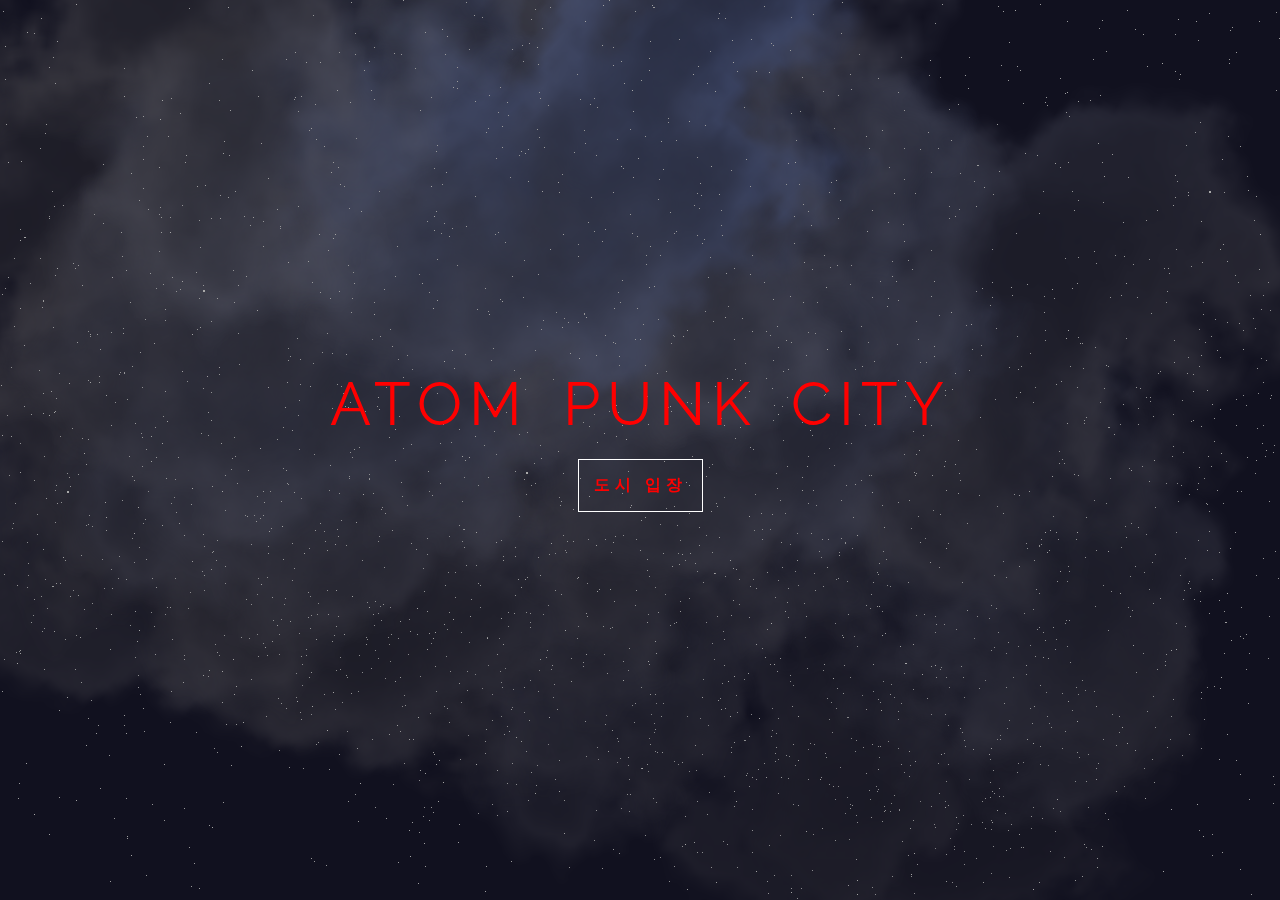
<file: index.html>
<!DOCTYPE html>
<html lang="ko">

<head>
  <meta charset="UTF-8">
  <meta http-equiv="X-UA-Compatible" content="IE=edge">
  <meta name="viewport" content="width=device-width, initial-scale=1.0">
  <meta name="description" content="이 사이트에 대한 구체적인 소개를 적으시면 됩니다.">
  <meta name="author" content="이 페이지의 저자로서 이니셜이나 머릿말 정도를 적으세요, 이름이나 이니셜을 적으세요.">
  <meta name="generator" content="제작도구에 대한 설명을 적으세요.">
  <title>ATOM PUNK CITY</title>
  <meta property="og:type" content="website" />
  <meta property="og:site_name" content="ATOM PUNK CITY" />
  <meta property="og:title" content="타이틀 이름을 적으세요." />
  <meta property="og:description" content="자신의 사이트에 대한 세부 설명을 적으세요." />
  <meta property="og:image" content="./images/name_seo.jpg" />
  <!-- 아텐츠주소 대신 자신의 웹페이지 주소로 바꾸세요 -->
  <meta property="og:url" content="https://atompunkcity.netlify.app" />
  <meta property="twitter:card" content="summary" />
  <meta property="twitter:site" content="ATOM PUNK CITY" />
  <meta property="twitter:title" content="타이틀 이름을 적으세요." />
  <meta property="twitter:description" content="자신의 사이트에 대한 세부 설명을 적으세요." />
  <meta property="twitter:image" content="./images/name_seo.jpg" />
  <!-- 아텐츠주소 대신 자신의 웹페이지 주소로 바꾸세요 -->
  <meta property="twitter:url" content="https://atompunkcity.netlify.app" />
  <link href="https://fonts.googleapis.com/css?family=Raleway&display=swap" rel="stylesheet">
  <link rel="icon" href="/favicon.ico" />
  <link rel="stylesheet" href="./main.css">
</head>

<body>
  <div class="text-box">
    <div class="heading">ATOM PUNK CITY</div>
    <div class="button-wrapper">
      <div class="button"><a href="/pages/mainpage.html">도시 입장</a>
    </div>
    </div>
  </div>
  <script src="/three.min.js"></script>
  <script>
    let scene, camera, renderer, cloudParticles = [],
      flash, rain, rainGeo, rainCount = 15000;

    function init() {

      scene = new THREE.Scene();
      camera = new THREE.PerspectiveCamera(60, window.innerWidth / window.innerHeight, 1, 1000);
      camera.position.z = 1;
      camera.rotation.x = 1.16;
      camera.rotation.y = -0.12;
      camera.rotation.z = 0.27;

      ambient = new THREE.AmbientLight(0x555555);
      scene.add(ambient);

      directionalLight = new THREE.DirectionalLight(0xffeedd);
      directionalLight.position.set(0, 0, 1);
      scene.add(directionalLight);

      flash = new THREE.PointLight(0x062d89, 30, 500, 1.7);
      flash.position.set(200, 300, 100);
      scene.add(flash);

      renderer = new THREE.WebGLRenderer();
      scene.fog = new THREE.FogExp2(0x11111f, 0.002);
      renderer.setClearColor(scene.fog.color);
      renderer.setSize(window.innerWidth, window.innerHeight);
      document.body.appendChild(renderer.domElement);

      rainGeo = new THREE.Geometry();
      for (let i = 0; i < rainCount; i++) {
        rainDrop = new THREE.Vector3(
          Math.random() * 400 - 200,
          Math.random() * 500 - 250,
          Math.random() * 400 - 200
        );
        rainDrop.velocity = {};
        rainDrop.velocity = 0;
        rainGeo.vertices.push(rainDrop);
      }
      rainMaterial = new THREE.PointsMaterial({
        color: 0xaaaaaa,
        size: 0.1,
        transparent: true
      });
      rain = new THREE.Points(rainGeo, rainMaterial);
      scene.add(rain);
      let loader = new THREE.TextureLoader();
      loader.load("smoke.png", function (texture) {

        cloudGeo = new THREE.PlaneBufferGeometry(500, 500);
        cloudMaterial = new THREE.MeshLambertMaterial({
          map: texture,
          transparent: true
        });

        for (let p = 0; p < 25; p++) {
          let cloud = new THREE.Mesh(cloudGeo, cloudMaterial);
          cloud.position.set(
            Math.random() * 800 - 400,
            500,
            Math.random() * 500 - 450
          );
          cloud.rotation.x = 1.16;
          cloud.rotation.y = -0.12;
          cloud.rotation.z = Math.random() * 360;
          cloud.material.opacity = 0.6;
          cloudParticles.push(cloud);
          scene.add(cloud);
        }
        animate();
      });
    }

    function animate() {
      cloudParticles.forEach(p => {
        p.rotation.z -= 0.002;
      });
      rainGeo.vertices.forEach(p => {
        p.velocity -= 0.1 + Math.random() * 0.1;
        p.y += p.velocity;
        if (p.y < -200) {
          p.y = 200;
          p.velocity = 0;
        }
      });
      rainGeo.verticesNeedUpdate = true;
      rain.rotation.y += 0.002;
      if (Math.random() > 0.93 || flash.power > 100) {
        if (flash.power < 100)
          flash.position.set(
            Math.random() * 400,
            300 + Math.random() * 200,
            100
          );
        flash.power = 50 + Math.random() * 500;
      }
      renderer.render(scene, camera);
      requestAnimationFrame(animate);
    }
    init();
  </script>
</body>

</html>
</file>
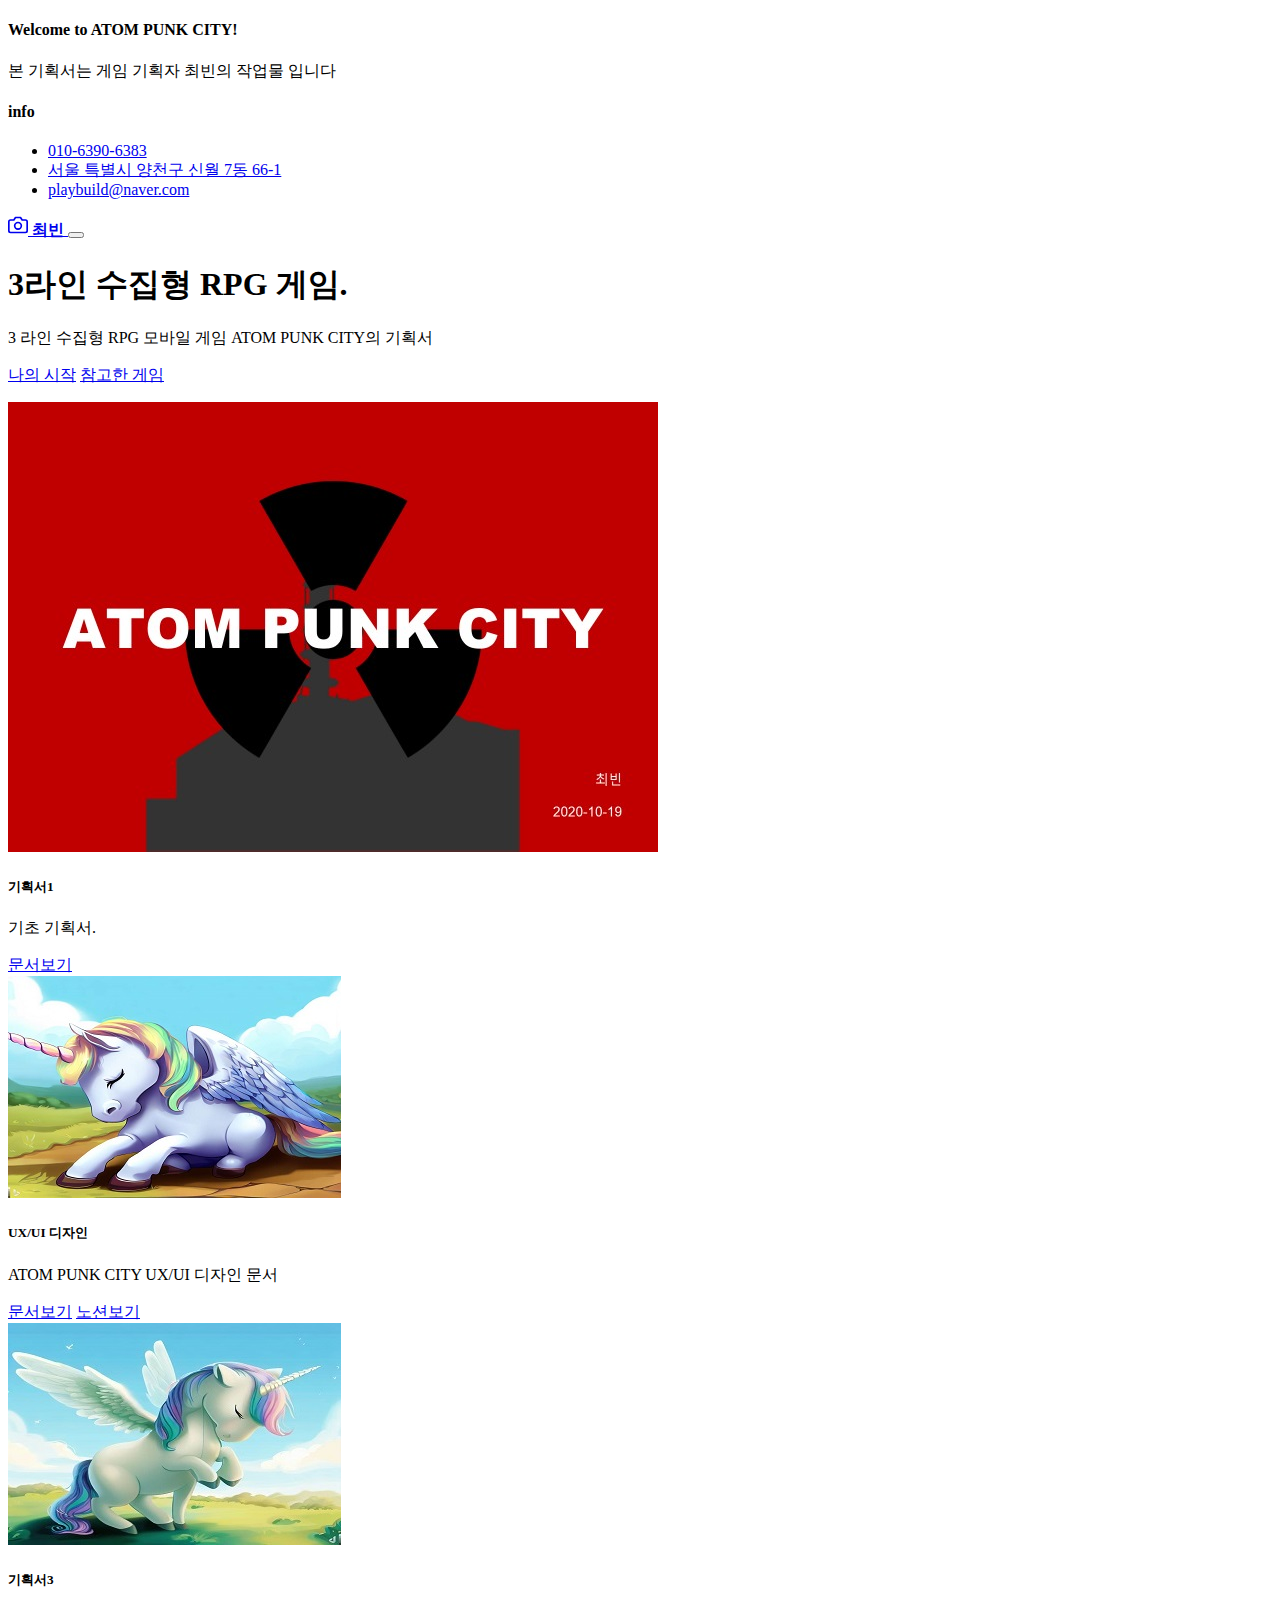
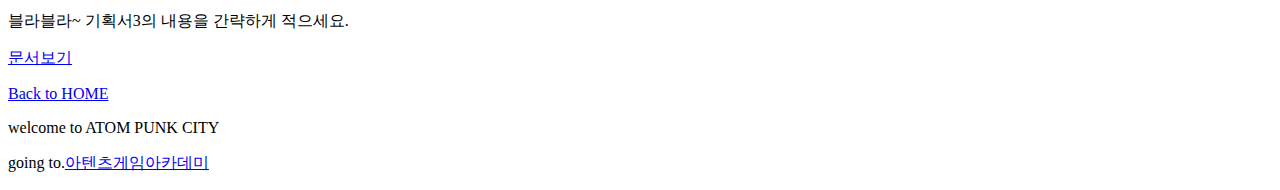
<file: pages/mainpage.html>
<!DOCTYPE html>
<html lang="ko">

<head>
  <meta charset="utf-8">
  <meta name="viewport" content="width=device-width, initial-scale=1">
  <meta name="description" content="3라인 수집형 RPG 게임 ATOM PUNK CITY의 출시를 목표로 하는 포트폴리오 소개 사이트.">
  <meta name="author" content="이 페이지의 저자로서 이니셜이나 머릿말 정도를 적으세요, 이름이나 이니셜을 적으세요.">
  <meta name="generator" content="제작도구에 대한 설명을 적으세요.">
  <title>ATOM PUNK CITY</title>
  <meta property="og:type" content="website" />
  <meta property="og:site_name" content="ATOM PUNK CITY" />
  <meta property="og:title" content="타이틀 이름을 적으세요." />
  <meta property="og:description" content="자신의 사이트에 대한 세부 설명을 적으세요." />
  <meta property="og:image" content="./images/name_seo.jpg" />
  <!-- 아텐츠주소 대신 자신의 웹페이지 주소로 바꾸세요 -->
  <meta property="og:url" content="https://atompunkcity.netlify.app" />
  <meta property="twitter:card" content="summary" />
  <meta property="twitter:site" content="ATOM PUNK CITY" />
  <meta property="twitter:title" content="타이틀 이름을 적으세요." />
  <meta property="twitter:description" content="자신의 사이트에 대한 세부 설명을 적으세요." />
  <meta property="twitter:image" content="./images/name_seo.jpg" />
  <!-- 아텐츠주소 대신 자신의 웹페이지 주소로 바꾸세요 -->
  <meta property="twitter:url" content="https://atompunkcity.netlify.app" />
  <link rel="icon" href="/favicon.ico" />
  <link rel="canonical" href="https://getbootstrap.com/docs/5.2/examples/album/">

  <!-- CSS only -->
  <link href="https://cdn.jsdelivr.net/npm/bootstrap@5.2.3/dist/css/bootstrap.min.css" rel="stylesheet"
    integrity="sha384-rbsA2VBKQhggwzxH7pPCaAqO46MgnOM80zW1RWuH61DGLwZJEdK2Kadq2F9CUG65" crossorigin="anonymous">
  <!-- JavaScript Bundle with Popper -->
  <script defer src="https://cdn.jsdelivr.net/npm/bootstrap@5.2.3/dist/js/bootstrap.bundle.min.js"
    integrity="sha384-kenU1KFdBIe4zVF0s0G1M5b4hcpxyD9F7jL+jjXkk+Q2h455rYXK/7HAuoJl+0I4" crossorigin="anonymous">
  </script>


  <style>
    .bd-placeholder-img {
      font-size: 1.125rem;
      text-anchor: middle;
      -webkit-user-select: none;
      -moz-user-select: none;
      user-select: none;
    }

    @media (min-width: 768px) {
      .bd-placeholder-img-lg {
        font-size: 3.5rem;
      }
    }

    .b-example-divider {
      height: 3rem;
      background-color: rgba(0, 0, 0, .1);
      border: solid rgba(0, 0, 0, .15);
      border-width: 1px 0;
      box-shadow: inset 0 .5em 1.5em rgba(0, 0, 0, .1), inset 0 .125em .5em rgba(0, 0, 0, .15);
    }

    .b-example-vr {
      flex-shrink: 0;
      width: 1.5rem;
      height: 100vh;
    }

    .bi {
      vertical-align: -.125em;
      fill: currentColor;
    }

    .nav-scroller {
      position: relative;
      z-index: 2;
      height: 2.75rem;
      overflow-y: hidden;
    }

    .nav-scroller .nav {
      display: flex;
      flex-wrap: nowrap;
      padding-bottom: 1rem;
      margin-top: -1px;
      overflow-x: auto;
      text-align: center;
      white-space: nowrap;
      -webkit-overflow-scrolling: touch;
    }
  </style>
</head>

<body>

  <header>
    <div class="collapse bg-dark" id="navbarHeader">
      <div class="container">
        <div class="row">
          <div class="col-sm-8 col-md-7 py-4">
            <h4 class="text-white">Welcome to ATOM PUNK CITY!</h4>
            <p class="text-muted">본 기획서는 게임 기획자 최빈의 작업물 입니다</p>
          </div>
          <div class="col-sm-4 offset-md-1 py-4">
            <h4 class="text-white">info</h4>
            <ul class="list-unstyled">
              <li><a href="#" class="text-white">010-6390-6383</a></li>
              <li><a href="#" class="text-white">서울 특별시 양천구 신월 7동 66-1</a></li>
              <li><a href="#" class="text-white">playbuild@naver.com</a></li>
            </ul>
          </div>
        </div>
      </div>
    </div>
    <div class="navbar navbar-dark bg-danger shadow-sm">
      <div class="container">
        <a href="#" class="navbar-brand d-flex align-items-center">
          <svg xmlns="http://www.w3.org/2000/svg" width="20" height="20" fill="none" stroke="currentColor"
            stroke-linecap="round" stroke-linejoin="round" stroke-width="2" aria-hidden="true" class="me-2"
            viewBox="0 0 24 24">
            <path d="M23 19a2 2 0 0 1-2 2H3a2 2 0 0 1-2-2V8a2 2 0 0 1 2-2h4l2-3h6l2 3h4a2 2 0 0 1 2 2z" />
            <circle cx="12" cy="13" r="4" /></svg>
          <strong>최빈</strong>
        </a>
        <button class="navbar-toggler" type="button" data-bs-toggle="collapse" data-bs-target="#navbarHeader"
          aria-controls="navbarHeader" aria-expanded="false" aria-label="Toggle navigation">
          <span class="navbar-toggler-icon"></span>
        </button>
      </div>
    </div>
  </header>

  <main>
    <section class="py-5 text-center container">
      <div class="row py-lg-5">
        <div class="col-lg-6 col-md-8 mx-auto">
          <h1 class="fw-light">3라인 수집형 RPG 게임.</h1>
          <p class="lead text-muted">3 라인 수집형 RPG 모바일 게임 ATOM PUNK CITY의 기획서</p>
          <p>
            <a href="https://atentsgame.com/" class="btn btn-danger my-2">나의 시작</a>
            <a href="https://www.youtube.com/watch?v=iF-QCIB6V-A" class="btn btn-danger my-2">참고한 게임</a>
          </p>
        </div>
      </div>
    </section>

    <div class="album py-5 bg-light">
      <div class="container">
        <div class="row row-cols-1 row-cols-sm-2 row-cols-md-3 g-3">
          <div class="col">
            <div class="card shadow-sm" width="100%">
              <img src="/images/atom01.jpg" class="card-img-top" alt="유니콘1">
              <div class="card-body">
                <h5 class="card-title">기획서1</h5>
                <p class="card-text">기초 기획서.</p>
                <a href="/pages/page01.html" class="btn btn-danger">문서보기</a>
              </div>
            </div>
          </div>
          <div class="col">
            <div class="card shadow-sm" width="100%">
              <img src="/images/unicorn02.jpg" class="card-img-top" alt="유니콘2">
              <div class="card-body">
                <h5 class="card-title">UX/UI 디자인</h5>
                <p class="card-text">ATOM PUNK CITY UX/UI 디자인 문서</p>
                <a href="/pages/page02.html" class="btn btn-warning">문서보기</a>
                <a href="https://www.notion.so/c7896acf92e745b99b91c82439ee3e5c?v=20694cd279c243f3a681d412a90b2993&p=0dc81781240e46378d8d3be914e614ba&pm=s" class="btn btn-danger">노션보기</a>
              </div>
            </div>
          </div>
          <div class="col">
            <div class="card shadow-sm" width="100%">
              <img src="/images/unicorn03.jpg" class="card-img-top" alt="유니콘3">
              <div class="card-body">
                <h5 class="card-title">기획서3</h5>
                <p class="card-text">블라블라~ 기획서3의 내용을 간략하게 적으세요.</p>
                <a href="/pages/page03.html" class="btn btn-warning">문서보기</a>
              </div>
            </div>
          </div>
          <!-- <div class="col">
            <div class="card shadow-sm" width="100%">
              <img src="/images/unicorn04.jpg" class="card-img-top" alt="유니콘4">
              <div class="card-body">
                <h5 class="card-title">기획서4</h5>
                <p class="card-text">블라블라~ 기획서4의 내용을 간략하게 적으세요.</p>
                <a href="/pages/page04.html" class="btn btn-success">문서보기</a>
              </div>
            </div>
          </div>
          <div class="col">
            <div class="card shadow-sm" width="100%">
              <img src="/images/unicorn05.jpg" class="card-img-top" alt="유니콘5">
              <div class="card-body">
                <h5 class="card-title">기획서5</h5>
                <p class="card-text">블라블라~ 기획서5의 내용을 간략하게 적으세요.</p>
                <a href="/pages/page05.html" class="btn btn-success">문서보기</a>
              </div>
            </div>
          </div>
          <div class="col">
            <div class="card shadow-sm" width="100%">
              <img src="/images/unicorn06.jpg" class="card-img-top" alt="유니콘6">
              <div class="card-body">
                <h5 class="card-title">기획서6</h5>
                <p class="card-text">블라블라~ 기획서6의 내용을 간략하게 적으세요.</p>
                <a href="/pages/page06.html" class="btn btn-success">문서보기</a>
              </div>
            </div>
          </div>

        </div>
      </div>
    </div> -->

  </main>

  <footer class="text-muted py-5">
    <div class="container">
      <p class="float-end mb-1">
        <a href="/index.html">Back to HOME</a>
      </p>
      <p class="mb-1">welcome to ATOM PUNK CITY</p>
      <p class="mb-0">going to.<a href="https://atentsgame.com">아텐츠게임아카데미</a> </p>
    </div>
  </footer>

</html>
</file>
<file: main.css>
body {
  width: 100vw;
  height: 100vh;
  margin: 0;
  background: rgba(185, 62, 62, 0.767);
  overflow: hidden;
  display: flex;
  justify-content: center;
  align-items: center;
}
canvas {
  position: absolute;
  top: 0;
  left: 0;
  z-index: -1;
}
.text-box {
  font-size: 60px;
  font-family: "Raleway", sans-serif;
  letter-spacing: 7px;
  word-spacing: 12px;
  text-transform: uppercase;
  color: rgb(255, 0, 0);
}
.button-wrapper {
  display: flex;
  justify-content: center;
  align-items: center;
  padding: 20px;
  flex-direction: row;
}
.button {
  display: inline-block;
  font-size: 16px;
  font-weight: bold;
  padding: 15px;
  margin-left: 20px;
  margin-right: 20px;
  word-spacing: normal;
  letter-spacing: 5px;
  border: 1px solid white;
  /* background: black; */
  background: none;
  cursor: pointer;
}
.button a {
  text-decoration: none;
  color: rgb(255, 0, 0);
}
</file>
